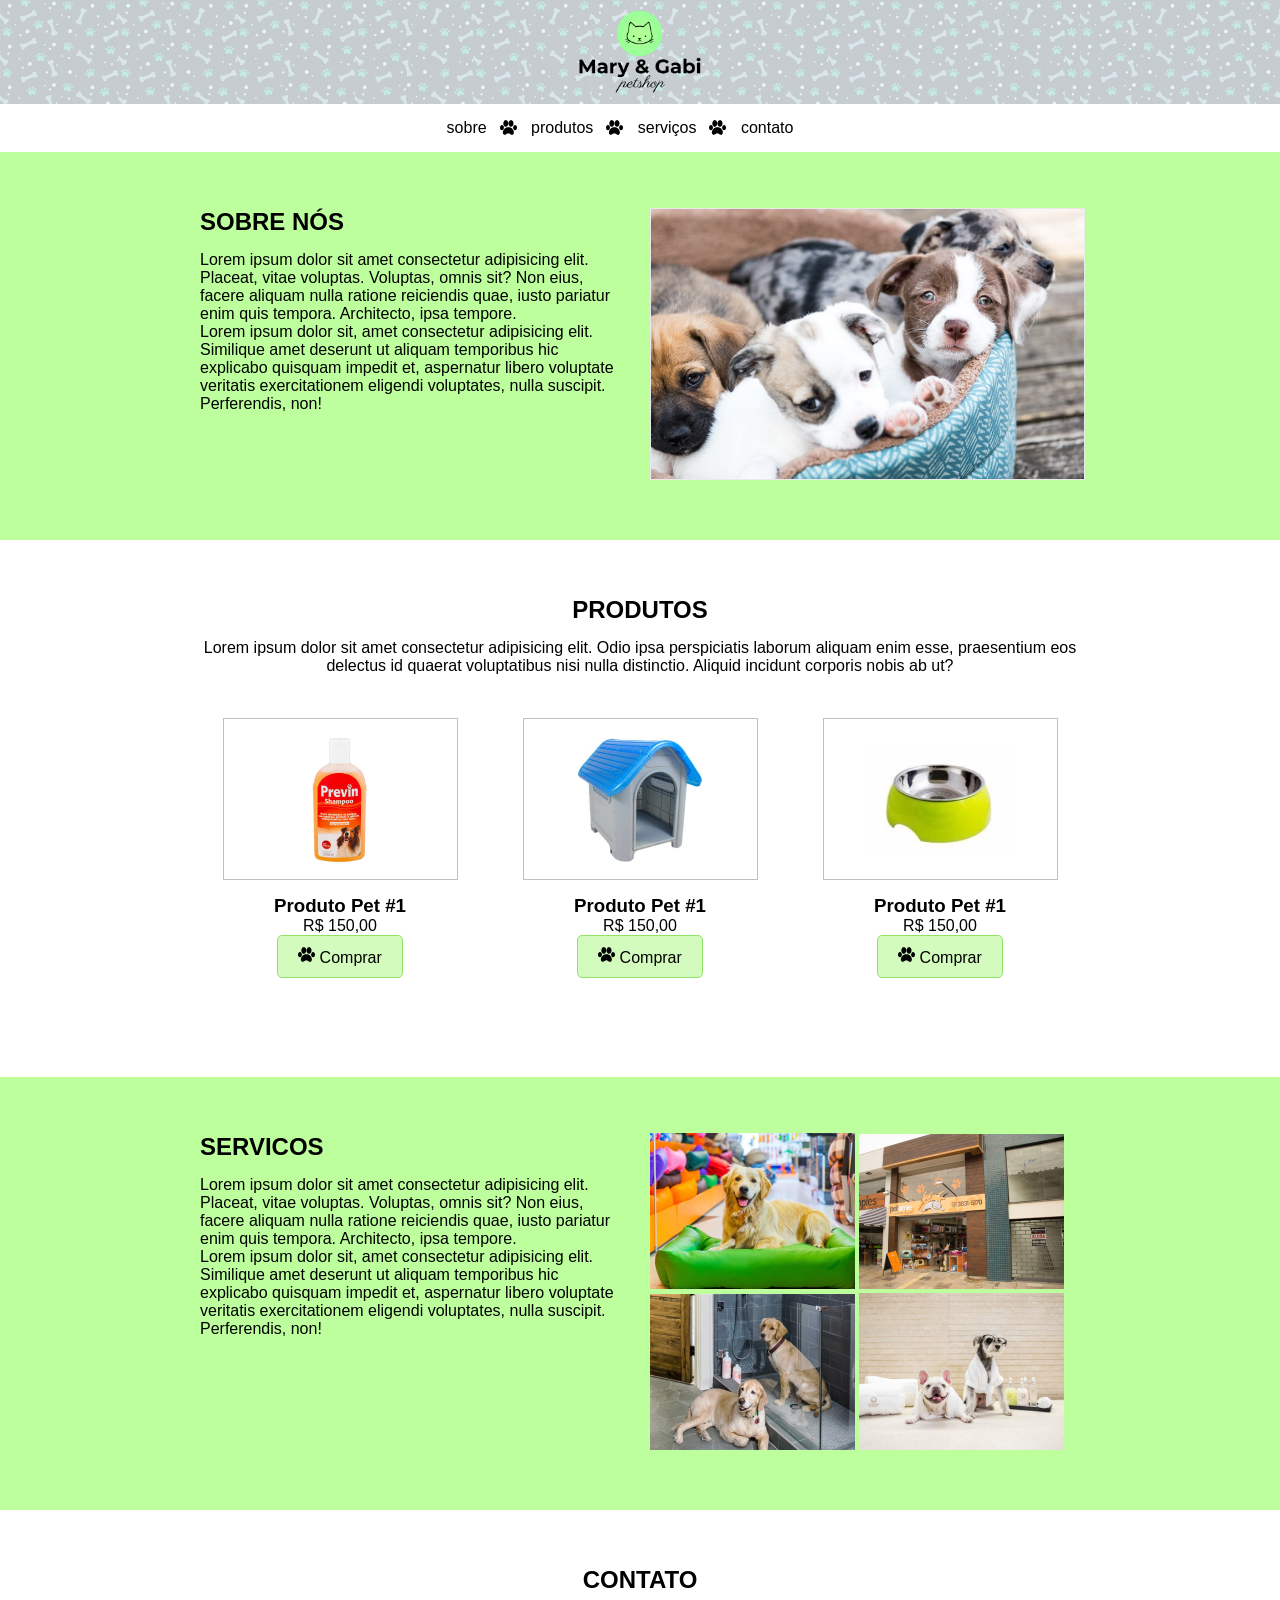
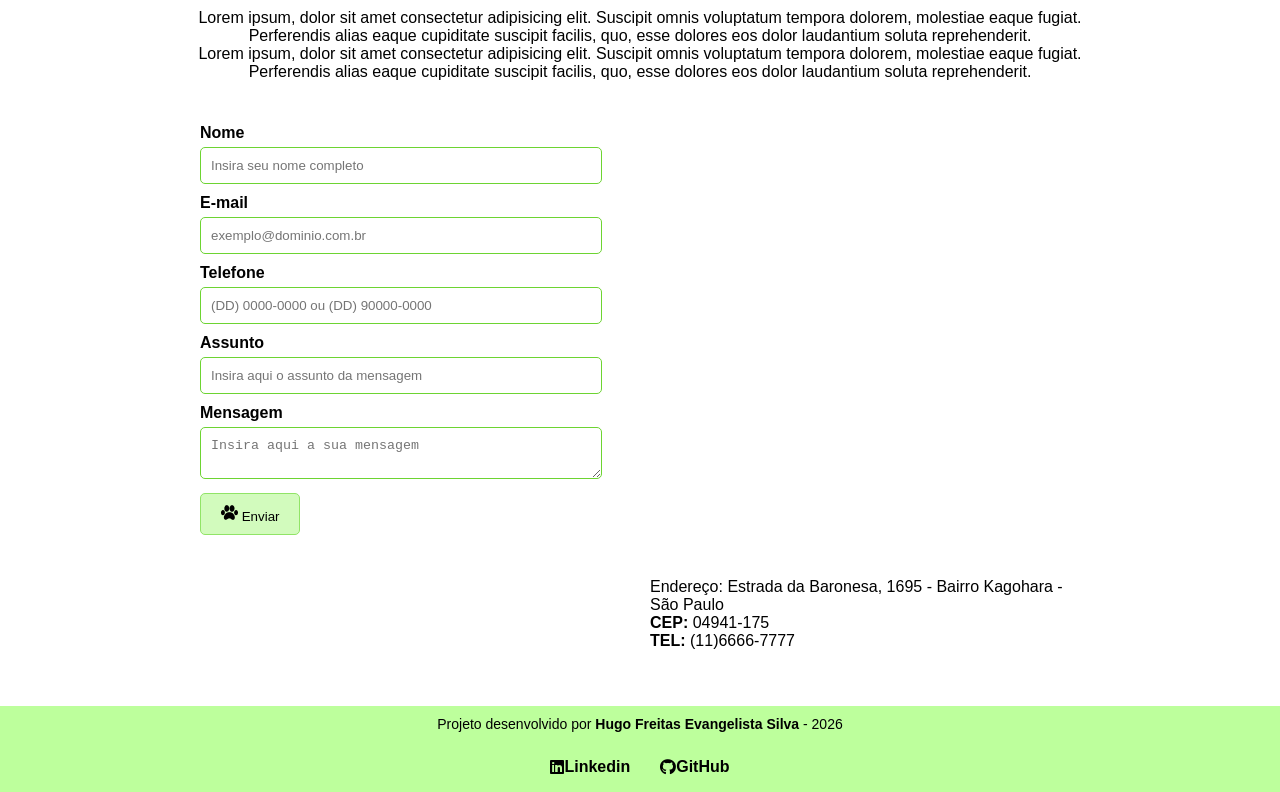
<file: Projeto - PetShop/index.html>
<!DOCTYPE html>
<html lang="pt-br">

<head>
    <meta charset="UTF-8">
    <meta name="viewport" content="width=device-width, initial-scale=1.0">
    <title>Mary & Gabi</title>
    <link rel="stylesheet" href="CSS/petshop.css">
    <link rel="stylesheet" href="https://cdnjs.cloudflare.com/ajax/libs/font-awesome/6.7.2/css/all.min.css">
</head>

<body>
    <header>
        <h1><img src="IMG/logo-mari-e-gabi-petshop.svg" alt="logo mari e gabi " aria-label="Logo Mary & Gabi Pet Shop">
        </h1>
    </header>
    <nav>
        <ul>
            <li><a href="#">sobre</a></li>
            <li><a href="#">produtos</a></li>
            <li><a href="#">serviços</a></li>
            <li id="itemcontato"><a href="#">contato</a></li>
        </ul>
    </nav>
    <main>
        <section class="fundo-verde">
            <div class="container flex-container">
                <div class="col">
                    <h2>Sobre nós</h2>
                    <p>Lorem ipsum dolor sit amet consectetur adipisicing elit. Placeat, vitae voluptas. Voluptas, omnis
                        sit? Non eius, facere aliquam nulla ratione reiciendis quae, iusto pariatur enim quis tempora.
                        Architecto, ipsa tempore.</p>
                    <p>Lorem ipsum dolor sit, amet consectetur adipisicing elit. Similique amet deserunt ut aliquam
                        temporibus hic explicabo quisquam impedit et, aspernatur libero voluptate veritatis
                        exercitationem eligendi voluptates, nulla suscipit. Perferendis, non!</p>
                </div>
                <div class="col">
                    <img src="IMG/img-sobre.jpg" alt="Imagem dos filhotes">
                </div>
            </div>
        </section>
        <section id="Produto">
            <div class="container">
                <h2 class="texto-centralizado">Produtos</h2>
                <p class="texto-centralizado">Lorem ipsum dolor sit amet consectetur adipisicing elit. Odio ipsa
                    perspiciatis laborum aliquam enim
                    esse, praesentium eos delectus id quaerat voluptatibus nisi nulla distinctio. Aliquid incidunt
                    corporis nobis ab ut?</p>
                <div class="flex-container">
                    <div class="produto">
                        <figure>
                            <img src="IMG/produto-1.jpg" alt="Shampoo para cachorro">
                        </figure>
                        <h3>Produto Pet #1</h3>
                        <p>R$ 150,00</p>
                        <a href="#" class="btn-pata">
                            <img src="IMG/patinha-preta.png" alt="Patinha preta">
                            Comprar
                        </a>
                    </div>
                    <div class="produto">
                        <figure>
                            <img src="IMG/produto-2.jpg" alt="Shampoo para cachorro">
                        </figure>
                        <h3>Produto Pet #1</h3>
                        <p>R$ 150,00</p>
                        <a href="#" class="btn-pata">
                            <img src="IMG/patinha-preta.png" alt="Patinha preta">
                            Comprar
                        </a>
                    </div>
                    <div class="produto">
                        <figure>
                            <img src="IMG/produto-3.jpg" alt="Shampoo para cachorro">
                        </figure>
                        <h3>Produto Pet #1</h3>
                        <p>R$ 150,00</p>
                        <a href="#" class="btn-pata">
                            <img src="IMG/patinha-preta.png" alt="Patinha preta">
                            Comprar
                        </a>
                    </div>
                </div>
            </div>
            <section class="fundo-verde">
                <div class="container flex-container">
                    <div class="col">
                        <h2>Servicos</h2>
                        <p>Lorem ipsum dolor sit amet consectetur adipisicing elit. Placeat, vitae voluptas. Voluptas,
                            omnis
                            sit? Non eius, facere aliquam nulla ratione reiciendis quae, iusto pariatur enim quis
                            tempora.
                            Architecto, ipsa tempore.</p>
                        <p>Lorem ipsum dolor sit, amet consectetur adipisicing elit. Similique amet deserunt ut aliquam
                            temporibus hic explicabo quisquam impedit et, aspernatur libero voluptate veritatis
                            exercitationem eligendi voluptates, nulla suscipit. Perferendis, non!</p>
                    </div>
                    <div class="col">
                        <img src="IMG/img-galeria-1.jpg" alt="Imagem dos filhotes">
                        <img src="IMG/img-galeria-2.jpg" alt="Imagem dos filhotes">
                        <img src="IMG/img-galeria-3.jpg" alt="Imagem dos filhotes">
                        <img src="IMG/img-galeria-4.jpg" alt="Imagem dos filhotes">
                    </div>
                </div>
            </section>
        </section>
        <section id="Contato">
            <div class="container">
                <div class="texto-centralizado">
                    <h2>Contato</h2>
                    <p>Lorem ipsum, dolor sit amet consectetur adipisicing elit. Suscipit omnis voluptatum tempora
                        dolorem,
                        molestiae eaque fugiat. Perferendis alias eaque cupiditate suscipit facilis, quo, esse dolores
                        eos
                        dolor
                        laudantium soluta reprehenderit.</p>
                    <p>Lorem ipsum, dolor sit amet consectetur adipisicing elit. Suscipit omnis voluptatum tempora
                        dolorem,
                        molestiae eaque fugiat. Perferendis alias eaque cupiditate suscipit facilis, quo, esse dolores
                        eos
                        dolor
                        laudantium soluta reprehenderit.</p>
                </div>
                <div class="flex-container">
                    <div class="col">
                        <form action="">
                            <label for="nome">
                                <strong>Nome</strong>
                                <input type="text" id="nome" placeholder="Insira seu nome completo">
                            </label>
                            <label for="mail">
                                <strong>E-mail</strong>
                                <input type="email" id="mail" placeholder="exemplo@dominio.com.br">
                            </label>
                            <label for="tele">
                                <strong>Telefone</strong>
                                <input type="tel" id="tele" placeholder="(DD) 0000-0000 ou (DD) 90000-0000">
                            </label>
                            <label for="ass">
                                <strong>Assunto</strong>
                                <input type="text" id="ass" placeholder="Insira aqui o assunto da mensagem">
                            </label>
                            <label for="">
                                <strong>Mensagem</strong>
                                <textarea name="msg" id="msg" placeholder="Insira aqui a sua mensagem"></textarea>
                            </label>
                            <div>
                                <button class="btn-pata">
                                    <img src="IMG/patinha-preta.png" alt="Patinha Preta">
                                    Enviar
                                </button>
                            </div>
                        </form>
                    </div>
                    <div class="col">
                        <iframe
                            src="
                                https://www.google.com/maps/embed?pb=!1m18!1m12!1m3!1d3653.383583675434!2d-46.76851652517494!3d-23.69799227870617!2m3!1f0!2f0!3f0!3m2!1i1024!2i768!4f13.1!3m3!1m2!1s0x94ce5212f9627de5%3A0x1c5ccd29c1a3e96a!2sEtec%20Jardim%20%C3%82ngela!5e0!3m2!1spt-BR!2sbr!4v1779924486349!5m2!1spt-BR!2sbr"
                            width="600" height="450" style="border:0;" allowfullscreen="" loading="lazy"
                            referrerpolicy="no-referrer-when-downgrade"></iframe>
                        <p>Endereço: Estrada da Baronesa, 1695 - Bairro Kagohara - São Paulo
                            <br>
                            <strong> CEP:</strong> 04941-175<br>
                            <strong>TEL: </strong>(11)6666-7777 <br>
                        </p>
                    </div>
                </div>
            </div>
        </section>
    </main>
    <footer>
        <div class="texto-footer">
            <p>Projeto desenvolvido por <strong>Hugo Freitas Evangelista Silva</strong> - 2026</p>
        </div>
        <section class="container-footer">

            <div>
                <a href="https://www.linkedin.com/in/hugo-freitas-70010b246/" target="_blank">
                    <i class="fa-brands fa-linkedin"></i>Linkedin</a>
            </div>
            <div>
                <a href="https://github.com/Hugo-Freitas17/Projeto-PetShop.git" target="_blank">
                    <i class="fa-brands fa-github"></i>GitHub</a>
            </div>
        </section>
    </footer>
</body>

</html>
</file>
<file: Projeto - PetShop/CSS/petshop.css>
/* tags gerais (elementos) */

*{
    margin: 0;
    padding: 0;
}

body{
    font-family: Arial, Helvetica, sans-serif;
}

header{
    text-align: center;
    background-image: url("../IMG/fundo-topo.jpg");
    padding: 10px 0;
    /* 10 px superior e inferior */

}
header h1{
    margin: 0;
    height: 84px;
}

nav a{
    color: #000;
    text-decoration: none;
    
}
 nav a:hover{
    color: #6dd432;
}
nav li{
    display: inline;
    margin-right: 10px;
    padding-right: 30px ;
    background-image: url("../IMG/patinha-preta.png") ;
    background-repeat: no-repeat;
    background-position: center right;
   
}
nav{
    padding: 15px 0;
    text-align: center; /* a linha as opcçoes do menu */
    
}

h2{
    text-transform: uppercase;
    margin-bottom: 15px;
}

iframe{
    width: 100%;
}

form{
    width: 380px;
}

form input,
form textarea{
    width: 100%;
    border: 1px solid #6dd432;
    border-radius: 5px;
    margin-top: 5px;
    margin-bottom: 10px;
    padding: 10px;
}

/* especificos (#id) */

#itemcontato{
    background-image: none;
}

#Produto .flex-container, #Contato .flex-container{
    margin-top: 43px;

}

/* grupo de elementos diferentes (.classe) */
.fundo-verde{
    background: #bdff9c;
}
.container{
    width: 900px;
    margin: 0 auto;
    padding: 56px 0 ;

}

.flex-container{
    display: flex;
    justify-content: space-around;
}
.flex-container .col{
    width: 430px;
}
.produto{
    width: 235px;
    text-align: center;


}
.produto figure{
    border: 1px solid silver;
    background-color: #fff;
    height: 160px;
    line-height: 160px;
    margin: 0 0 15px 0;
    text-align: center;

}
.produto figure img{
    vertical-align: middle;
}

.texto-centralizado{
    text-align: center;
}

.btn-pata{
    border: 1px solid #91e467;
    background-color: #d2fbbd;
    text-decoration: none;
    color: #000;
    display: inline-block;
    padding: 10px 20px;
    border-radius: 5px;
}
footer {
    background-color: #bdff9c;
    padding: 0;
}

.container-footer {
    display: flex;
    justify-content: center;
    align-items: center;
    height: 50px;
    gap: 30px;
}

.container-footer a {
    display: flex;
    align-items: center;
    text-decoration: none;
    color: #000;
    font-weight: 600;
}

.container-footer a:hover {
    color: #098de6;
}

.texto-footer{
    padding: 10px;
    display: flex;
    justify-content: center;
    align-items: center;
    font-size: 14px;
    color: #000;
}
</file>
